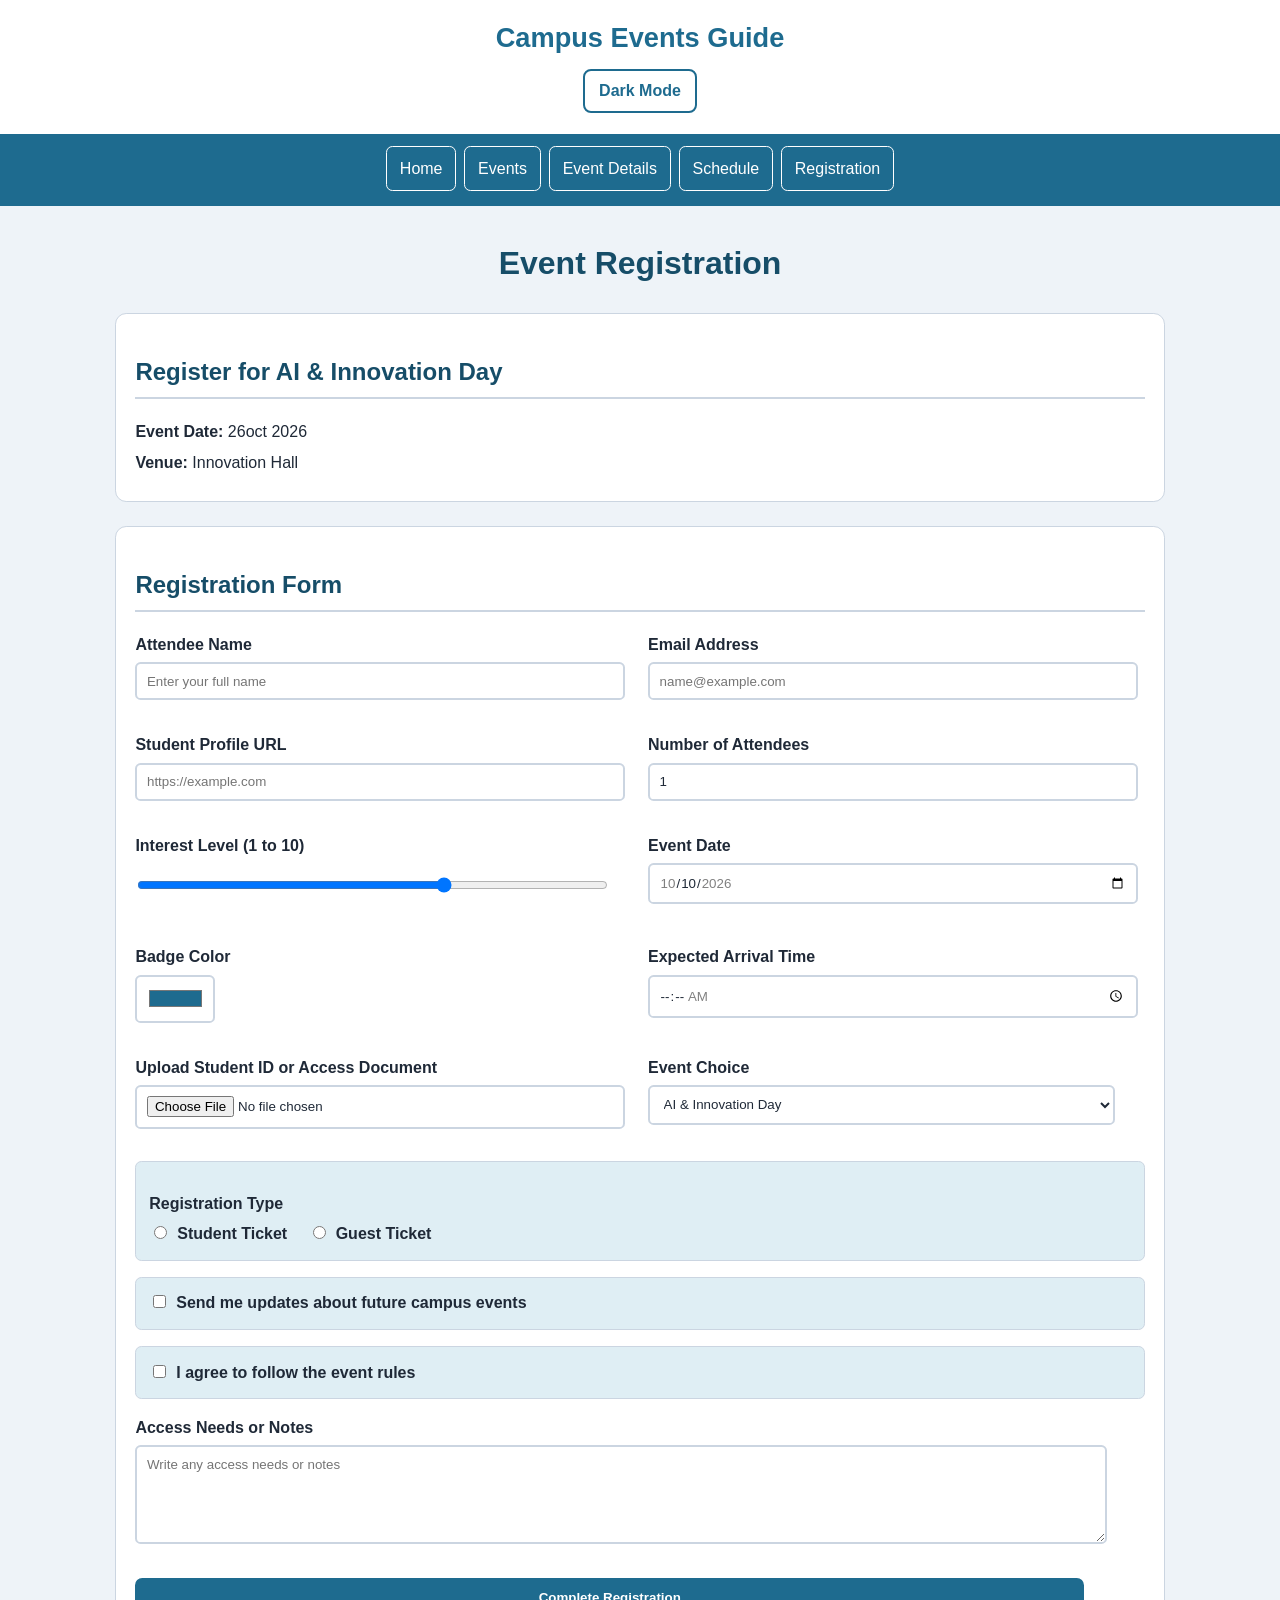
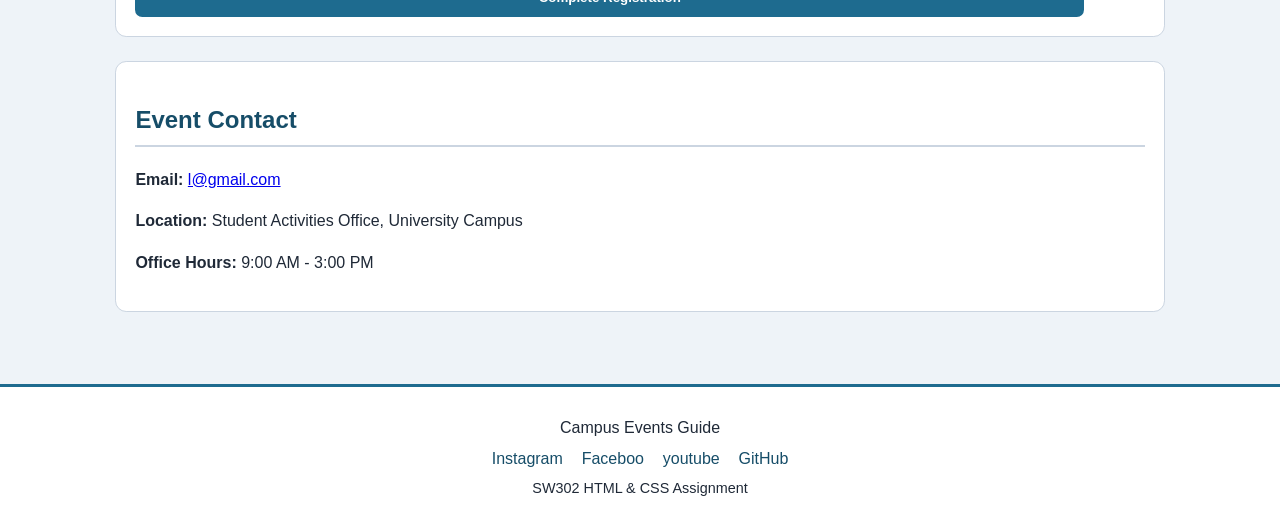
<file: registration.html>
<!DOCTYPE html>
<html lang="en">

<head>

    <meta charset="UTF-8">
    <meta name="viewport"
          content="width=device-width, initial-scale=1.0">

    <title>
        Registration Campus Events Guide
    </title>
    <link rel="stylesheet"
          href="style.css">

</head>


<body>
    <input class="dark-checkbox"
           type="checkbox"
           id="dark-mode">
    <div class="site">
        <header>
            <div class="header-inner">
                <p class="site-name">
                    Campus Events Guide
                </p>
                <label class="theme-toggle"
                       for="dark-mode">
                    Dark Mode
                </label>
            </div>
            <nav>
                <ul>
                    <li>
                        <a href="index.html">
                            Home
                        </a>
                    </li>
                    <li>
                        <a href="events.html">
                            Events
                        </a>
                    </li>
                    <li>
                        <a href="event-details.html">
                            Event Details
                        </a>
                    </li>
                    <li>
                        <a href="schedule.html">
                            Schedule
                        </a>
                    </li>
                    <li>
                        <a href="registration.html">
                            Registration
                        </a>
                    </li>
                </ul>
            </nav>
        </header>



        <main class="page-container">
            <h1>
                Event Registration
            </h1>
            <section class="featured-registration">
                <h2>
                    Register for AI &amp; Innovation Day
                </h2>
                <p class="event-meta">
                    <strong>
                        Event Date:
                    </strong>
                    26oct 2026
                </p>


                <p class="event-meta">
                    <strong>
                        Venue:
                    </strong>
                    Innovation Hall
                </p>
            </section>



            <section class="form-card">
                <h2>
                    Registration Form
                </h2>
                <form>
                    <div class="form-grid">
                        <div class="form-row">
                            <label for="attendee-name">
                                Attendee Name
                            </label>
                            <input type="text"
                                   id="attendee-name"
                                   name="attendee-name"
                                   required
                                   maxlength="40"
                                   pattern="[A-Za-z ]{3,40}"
                                   placeholder="Enter your full name">
                        </div>



                        <div class="form-row">
                            <label for="attendee-email">
                                Email Address
                            </label>
                            <input type="email"
                                   id="attendee-email"
                                   name="attendee-email"
                                   required
                                   placeholder="name@example.com">
                        </div>


                        <div class="form-row">
                            <label for="profile-url">
                                Student Profile URL
                            </label>
                            <input type="url"
                                   id="profile-url"
                                   name="profile-url"
                                   placeholder="https://example.com">
                        </div>
                        <div class="form-row">
                            <label for="guest-number">
                                Number of Attendees
                            </label>
                            <input type="number"
                                   id="guest-number"
                                   name="guest-number"
                                   min="1"
                                   max="3"
                                   value="1"
                                   required>
                        </div>


                        <div class="form-row">
                            <label for="interest-level">
                                Interest Level (1 to 10)
                            </label>
                            <input type="range"
                                   id="interest-level"
                                   name="interest-level"
                                   min="1"
                                   max="10"
                                   value="7">
                        </div>


                        <div class="form-row">
                            <label for="event-date">
                                Event Date
                            </label>
                            <input type="date"
                                   id="event-date"
                                   name="event-date"
                                   value="2026-10-10"
                                   min="2026-10-10"
                                   max="2026-10-10"
                                   required>
                        </div>

                        <div class="form-row">
                            <label for="badge-color">
                                Badge Color
                            </label>
                            <input type="color"
                                   id="badge-color"
                                   name="badge-color"
                                   value="#1e6b8f">
                        </div>


                        <div class="form-row">
                            <label for="arrival-time">
                                Expected Arrival Time
                            </label>


                            <input type="time"
                                   id="arrival-time"
                                   name="arrival-time"
                                   min="09:30"
                                   max="10:30"
                                   required>
                        </div>


                        <div class="form-row">
                            <label for="student-file">
                                Upload Student ID or Access Document
                            </label>
                            <input type="file"
                                   id="student-file"
                                   name="student-file">
                        </div>

                        <div class="form-row">
                            <label for="event-choice">
                                Event Choice
                            </label>

                            <select id="event-choice"
                                    name="event-choice"
                                    required>
                                <option value="">
                                    Choose an event
                                </option>

                                <option value="ai"
                                        selected>
                                    AI &amp; Innovation Day
                                </option>

                                <option value="robotics">
                                    Robotics Workshop
                                </option>

                                <option value="science-night">
                                    Science Club Night
                                </option>
                            </select>
                        </div>
                    </div>

                    <div class="choice-group">
                        <p class="form-label">
                            Registration Type
                        </p>

                        <input type="radio"
                               id="student-ticket"
                               name="registration-type"
                               value="student"
                               required>
                        <label for="student-ticket">
                            Student Ticket
                        </label>

                        <input type="radio"
                               id="guest-ticket"
                               name="registration-type"
                               value="guest">
                        <label for="guest-ticket">
                            Guest Ticket
                        </label>
                    </div>

                    <div class="choice-group">
                        <input type="checkbox"
                               id="updates"
                               name="updates">
                        <label for="updates">
                            Send me updates about future campus events
                        </label>
                    </div>

                    <div class="choice-group">
                        <input type="checkbox"
                               id="rules"
                               name="rules"
                               required>
                        <label for="rules">
                            I agree to follow the event rules
                        </label>
                    </div>

                    <div class="form-row">
                        <label for="access-needs">
                            Access Needs or Notes
                        </label>
                        <textarea id="access-needs"
                                  name="access-needs"
                                  rows="5"
                                  cols="30"
                                  maxlength="300"
                                  placeholder="Write any access needs or notes"></textarea>
                    </div>


                    <input class="submit-button"
                           type="submit"
                           value="Complete Registration">
                </form>
            </section>

            <section class="information-card">
                <h2>
                    Event Contact
                </h2>
                <p>
                    <strong>
                        Email:
                    </strong>
                    <a href="laila@gmail.com">
                        l@gmail.com
                    </a>
                </p>
                <p>
                    <strong>
                        Location:
                    </strong>
                    Student Activities Office,
                    University Campus
                </p>
                <p>
                    <strong>
                        Office Hours:
                    </strong>
                    9:00 AM - 3:00 PM
                </p>
            </section>
        </main>

        <footer>
            <p>
                Campus Events Guide
            </p>
            <p class="social-links">
                <a href="https://www.instagram.com/"
                   target="_blank">
                    Instagram
                </a>
                <a href="https://www.facebook.com/"
                   target="_blank">
                    Faceboo
                </a>
                <a href="https://www.youtube.com/"
                   target="_blank">
                    youtube
                </a>
                <a href="https://github.com/lailamohameed"
                   target="_blank">
                    GitHub 
                </a>
            </p>


            <p class="footer-note">
                SW302 HTML &amp; CSS Assignment
            </p>
        </footer>
    </div>
</body>
</html>
</file>
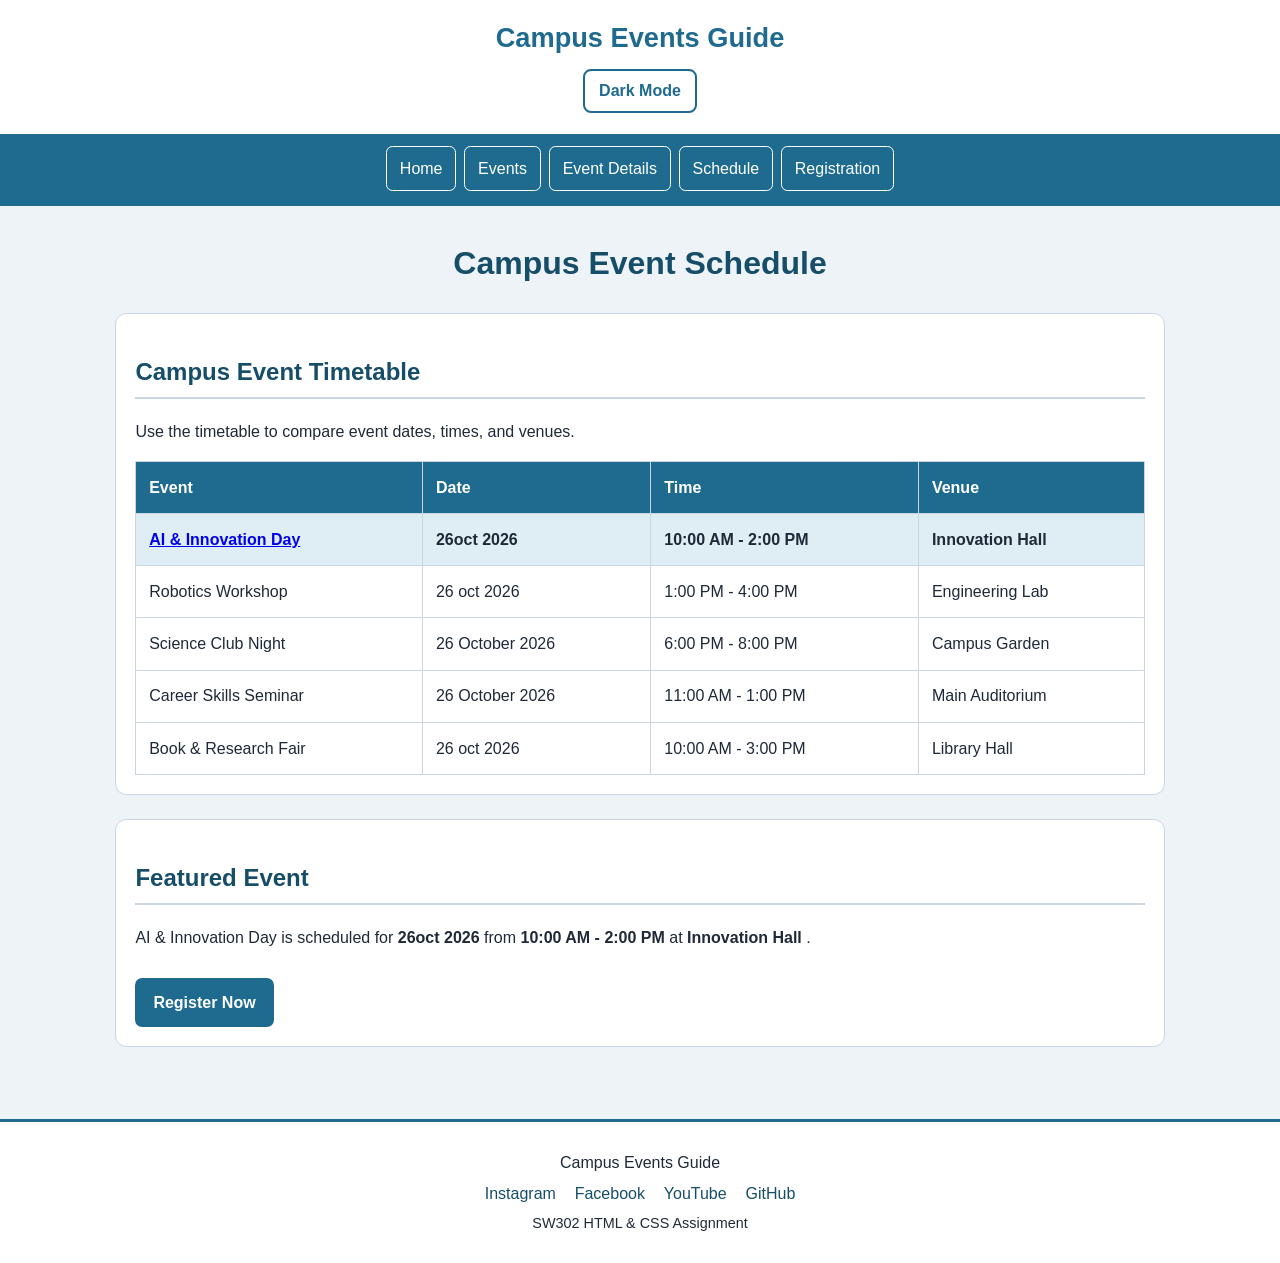
<file: schedule.html>
<!DOCTYPE html>
<html lang="en">

<head>
    <meta charset="UTF-8">
    <meta name="viewport"
          content="width=device-width, initial-scale=1.0">
    <title>
        Schedule ccampus events Guide
    </title>
    <link rel="stylesheet"
          href="style.css">
</head>
<body>
    <input class="dark-checkbox"
           type="checkbox"
           id="dark-mode">
    <div class="site">
        <header>
            <div class="header-inner">
                <p class="site-name">
                    Campus Events Guide
                </p>
                <label class="theme-toggle"
                       for="dark-mode">
                    Dark Mode
                </label>
            </div>

            <nav>
                <ul>
                    <li>
                        <a href="index.html">
                            Home
                        </a>
                    </li>
                    <li>
                        <a href="events.html">
                            Events
                        </a>
                    </li>
                    <li>
                        <a href="event-details.html">
                            Event Details
                        </a>
                    </li>
                    <li>
                        <a href="schedule.html">
                            Schedule
                        </a>
                    </li>
                    <li>
                        <a href="registration.html">
                            Registration
                        </a>
                    </li>
                </ul>
            </nav>
        </header>

        <main class="page-container">
            <h1>
                Campus Event Schedule
            </h1>
            <section class="information-card">
                <h2>
                    Campus Event Timetable
                </h2>
                <p>
                    Use the timetable to compare event dates,
                    times, and venues.
                </p>


                <div class="table-wrapper">
                    <table>
                        <tr>
                            <th>
                                Event
                            </th>
                            <th>
                                Date
                            </th>
                            <th>
                                Time
                            </th>
                            <th>
                                Venue
                            </th>
                        </tr>


                        <tr class="featured-row">
                            <td>
                                <a href="event-details.html">
                                    AI &amp; Innovation Day
                                </a>
                            </td>
                            <td>
                                26oct 2026
                            </td>
                            <td>
                                10:00 AM - 2:00 PM
                            </td>
                            <td>
                                Innovation Hall
                            </td>
                        </tr>

                        <tr>
                            <td>
                                Robotics Workshop
                            </td>
                            <td>
                                26 oct 2026
                            </td>
                            <td>
                                1:00 PM - 4:00 PM
                            </td>

                            <td>
                                Engineering Lab
                            </td>
                        </tr>



                        <tr>
                            <td>
                                Science Club Night
                            </td>
                            <td>
                                26 October 2026
                            </td>
                            <td>
                                6:00 PM - 8:00 PM
                            </td>
                            <td>
                                Campus Garden
                            </td>
                        </tr>



                        <tr>
                            <td>
                                Career Skills Seminar
                            </td>
                            <td>
                                26 October 2026
                            </td>
                            <td>
                                11:00 AM - 1:00 PM
                            </td>
                            <td>
                                Main Auditorium
                            </td>
                        </tr>



                        <tr>
                            <td>
                                Book &amp; Research Fair
                            </td>
                            <td>
                                26 oct 2026
                            </td>
                            <td>
                                10:00 AM - 3:00 PM
                            </td>
                            <td>
                                Library Hall
                            </td>
                        </tr>
                    </table>
                </div>
            </section>



            <section class="journey-section">
                <h2>
                    Featured Event
                </h2>
                <p>

                    AI &amp; Innovation Day is scheduled for
                    <strong>
                        26oct 2026
                    </strong>
                    from
                    <strong>
                        10:00 AM - 2:00 PM
                    </strong>
                    at
                    <strong>
                        Innovation Hall
                    </strong>.
                </p>


                <a class="button"
                   href="registration.html">
                    Register Now
                </a>
            </section>
        </main>

        <footer>
            <p>
                Campus Events Guide
            </p>

            <p class="social-links">

                <a href="https://www.instagram.com/"
                   target="_blank">
                    Instagram
                </a>
                <a href="https://www.facebook.com/"
                   target="_blank">
                    Facebook
                </a>
                <a href="https://www.youtube.com/"
                   target="_blank">
                    YouTube
                </a>
                <a href="https://github.com/lailamohameed"
                   target="_blank">
                    GitHub
                </a>
            </p>
            <p class="footer-note">
                SW302 HTML &amp; CSS Assignment
            </p>
        </footer>
    </div>
</body>
</html>
</file>
<file: style.css>
:root {
    --page-bg: #eef3f8;
    --card-bg: #ffffff;
    --text-color: #1f2937;
    --accent-color: #1e6b8f;
    --accent-dark: #164d68;
    --border-color: #cbd5e1;
    --soft-bg: #dfeef4;

}

body {

    margin: 0;

    font-family: Arial, sans-serif;

    background-color: var(--page-bg);

    color: var(--text-color);

    line-height: 1.6;

}


.site {

    min-height: 100vh;

    background-color: var(--page-bg);

    color: var(--text-color);

}

.dark-checkbox {

    position: absolute;

    left: -9999px;

}


.dark-checkbox:checked ~ .site {

    --page-bg: #121820;
    --card-bg: #202a35;
    --text-color: #f3f6f9;
    --accent-color: #83cce8;
    --accent-dark: #b9e8f8;
    --border-color: #5d6b78;
    --soft-bg: #2b3946;}

header {

    background-color: var(--card-bg);
    border-bottom: 3px solid var(--accent-color);}


.header-inner {
    width: 90%;
    margin: 0 auto;
    padding: 1rem 0;
    text-align: center;
}

.site-name {
    margin: 0 0 0.6rem 0;
    color: var(--accent-color);
    font-size: 1.7rem;
    font-weight: bold;
}

.theme-toggle {
    display: inline-block;
    padding: 0.45rem 0.9rem;
    border: 2px solid var(--accent-color);
    border-radius: 0.5rem;
    color: var(--accent-color);
    background-color: var(--card-bg);
    font-weight: bold;
    cursor: pointer;
    transition:
        background-color 0.3s,
        color 0.3s;
}


.theme-toggle:hover {

    background-color: var(--accent-color);

    color: var(--card-bg);

}


nav {
    background-color: var(--accent-color);}


nav ul {
    width: 90%;
    margin: 0 auto;
    padding: 0.5rem 0;
    list-style-type: none;
    display: flex;
    justify-content: center;
    flex-wrap: wrap;}
nav ul li {
    margin: 0.25rem;
}

nav ul li a {
    display: block;
    padding: 0.55rem 0.8rem;
    color: var(--card-bg);
    text-decoration: none;
    border: 1px solid var(--card-bg);
    border-radius: 0.4rem;
    transition:
        background-color 0.3s,
        color 0.3s;}


nav ul li a:hover,
nav ul li a:focus {
    background-color: var(--card-bg);
    color: var(--accent-color);}
.page-container {
    width: 88%;
    margin: 0 auto;
    padding: 2rem 0 3rem 0;

}

h1,
h2,
h3 {
    color: var(--accent-dark);
}
h1 {

    text-align: center;
    margin-top: 0;
    margin-bottom: 1.5rem;
}
h2 {
    border-bottom: 2px solid var(--border-color);

    padding-bottom: 0.35rem;

}

.intro-section,
.journey-section,
.information-card,
.form-card,
.featured-registration,
.detail-card {

    background-color: var(--card-bg);

    border: 1px solid var(--border-color);

    border-radius: 0.7rem;

    padding: 1.2rem;

    margin-bottom: 1.5rem;

}


.events-grid {

    display: grid;

    grid-template-columns:
        1fr 1fr 1fr;

    gap: 1.2rem;

    margin-bottom: 2rem;

}


.past-events-grid {

    grid-template-columns:
        1fr 1fr;

}

.event-card {

    background-color: var(--card-bg);

    border: 1px solid var(--border-color);

    border-radius: 0.7rem;

    padding-bottom: 1rem;

    transition:
        border-color 0.3s,
        background-color 0.3s;

}


.event-card:hover {

    border-color: var(--accent-color);

    background-color: var(--soft-bg);

}


.featured-card {

    border-width: 3px;

    border-color: var(--accent-color);

}

.event-card img,
.detail-card img {

    width: 100%;

    height: auto;

    border-bottom: 1px solid var(--border-color);

}

.card-content {

    padding: 0 1rem;

}


.category {

    display: inline-block;

    padding: 0.2rem 0.55rem;

    background-color: var(--soft-bg);

    border: 1px solid var(--border-color);

    border-radius: 0.4rem;

    font-weight: bold;

}


.event-meta {

    margin: 0.35rem 0;

}

.button,
.submit-button {

    display: inline-block;

    margin-top: 0.7rem;

    padding: 0.6rem 1rem;

    background-color: var(--accent-color);

    color: var(--card-bg);

    border: 2px solid var(--accent-color);

    border-radius: 0.45rem;

    text-decoration: none;

    font-weight: bold;

    cursor: pointer;

    transition:
        background-color 0.3s,
        color 0.3s;

}


.button:hover,
.button:focus,
.submit-button:hover,
.submit-button:focus {

    background-color: var(--card-bg);

    color: var(--accent-color);

}

.detail-grid {

    display: grid;

    grid-template-columns:
        1fr 1fr;

    gap: 1.3rem;

}

audio {

    width: 90%;

}

form {

    margin-top: 1rem;

}


.form-grid {

    display: grid;

    grid-template-columns:
        1fr 1fr;

    gap: 1rem;

}


.form-row {

    margin-bottom: 1rem;

}


label,
.form-label {

    display: block;

    margin-bottom: 0.3rem;

    font-weight: bold;

}

input,
select,
textarea {

    width: 94%;

    padding: 0.6rem;

    border: 2px solid var(--border-color);

    border-radius: 0.35rem;

    background-color: var(--card-bg);

    color: var(--text-color);

    font-family: Arial, sans-serif;

    transition:
        border-color 0.3s,
        background-color 0.3s;

}

input:focus,
select:focus,
textarea:focus {

    border-color: var(--accent-color);

    background-color: var(--soft-bg);

}


/* Radio and checkbox controls
   should not use full width */

input[type="radio"],
input[type="checkbox"] {

    width: auto;

    margin-right: 0.35rem;

}


input[type="color"] {

    width: 5rem;

    height: 3rem;

}


input[type="range"] {

    width: 90%;

}

.choice-group {

    margin: 1rem 0;

    padding: 0.8rem;

    background-color: var(--soft-bg);

    border: 1px solid var(--border-color);

    border-radius: 0.4rem;

}


.choice-group label {

    display: inline;

    margin-right: 1rem;

}


.table-wrapper {

    width: 100%;

    overflow-x: auto;

}


table {

    width: 100%;

    border-collapse: collapse;

    background-color: var(--card-bg);

}


th,
td {

    border: 1px solid var(--border-color);

    padding: 0.8rem;

    text-align: left;

}
th {

    background-color: var(--accent-color);

    color: var(--card-bg);

}

.featured-row {

    background-color: var(--soft-bg);

    font-weight: bold;

}
ol,
ul {

    padding-left: 1.5rem;

}

footer {

    background-color: var(--card-bg);

    border-top: 3px solid var(--accent-color);

    padding: 1.4rem 5%;

    text-align: center;

}

footer p {

    margin: 0.35rem 0;

}

.social-links a {

    margin: 0 0.45rem;

    color: var(--accent-dark);

    text-decoration: none;

    transition: color 0.3s;

}
.social-links a:hover,
.social-links a:focus {

    color: var(--accent-color);

    text-decoration: underline;

}
.footer-note {

    font-size: 0.9rem;

}

@media (max-width: 767px) {


    .page-container {

        width: 92%;

        padding-top: 1.2rem;

    }
    nav ul {

        width: 92%;

        flex-direction: column;

    }
    nav ul li {
        width: 100%;
        margin: 0.15rem 0;

    }

    nav ul li a {
        text-align: center;
    }
    .events-grid,
    .past-events-grid,
    .detail-grid,
    .form-grid {

        grid-template-columns: 1fr;

    }
    h1 {

        font-size: 1.7rem;

    }
    h2 {

        font-size: 1.3rem;

    }
    .button,
    .submit-button {

        width: 90%;

        text-align: center;

    }

    audio {

        width: 100%;

    }

}
@media (min-width: 768px)
       and (max-width: 1279px) {


    .page-container {

        width: 90%;

    }


    .events-grid {

        grid-template-columns:
            1fr 1fr;

    }


    .past-events-grid {

        grid-template-columns:
            1fr 1fr;

    }

}

@media (min-width: 1280px) {


    .page-container {

        width: 82%;

    }


    .header-inner,
    nav ul {

        width: 82%;

    }


    .events-grid {

        grid-template-columns:
            1fr 1fr 1fr;

    }

}
</file>
